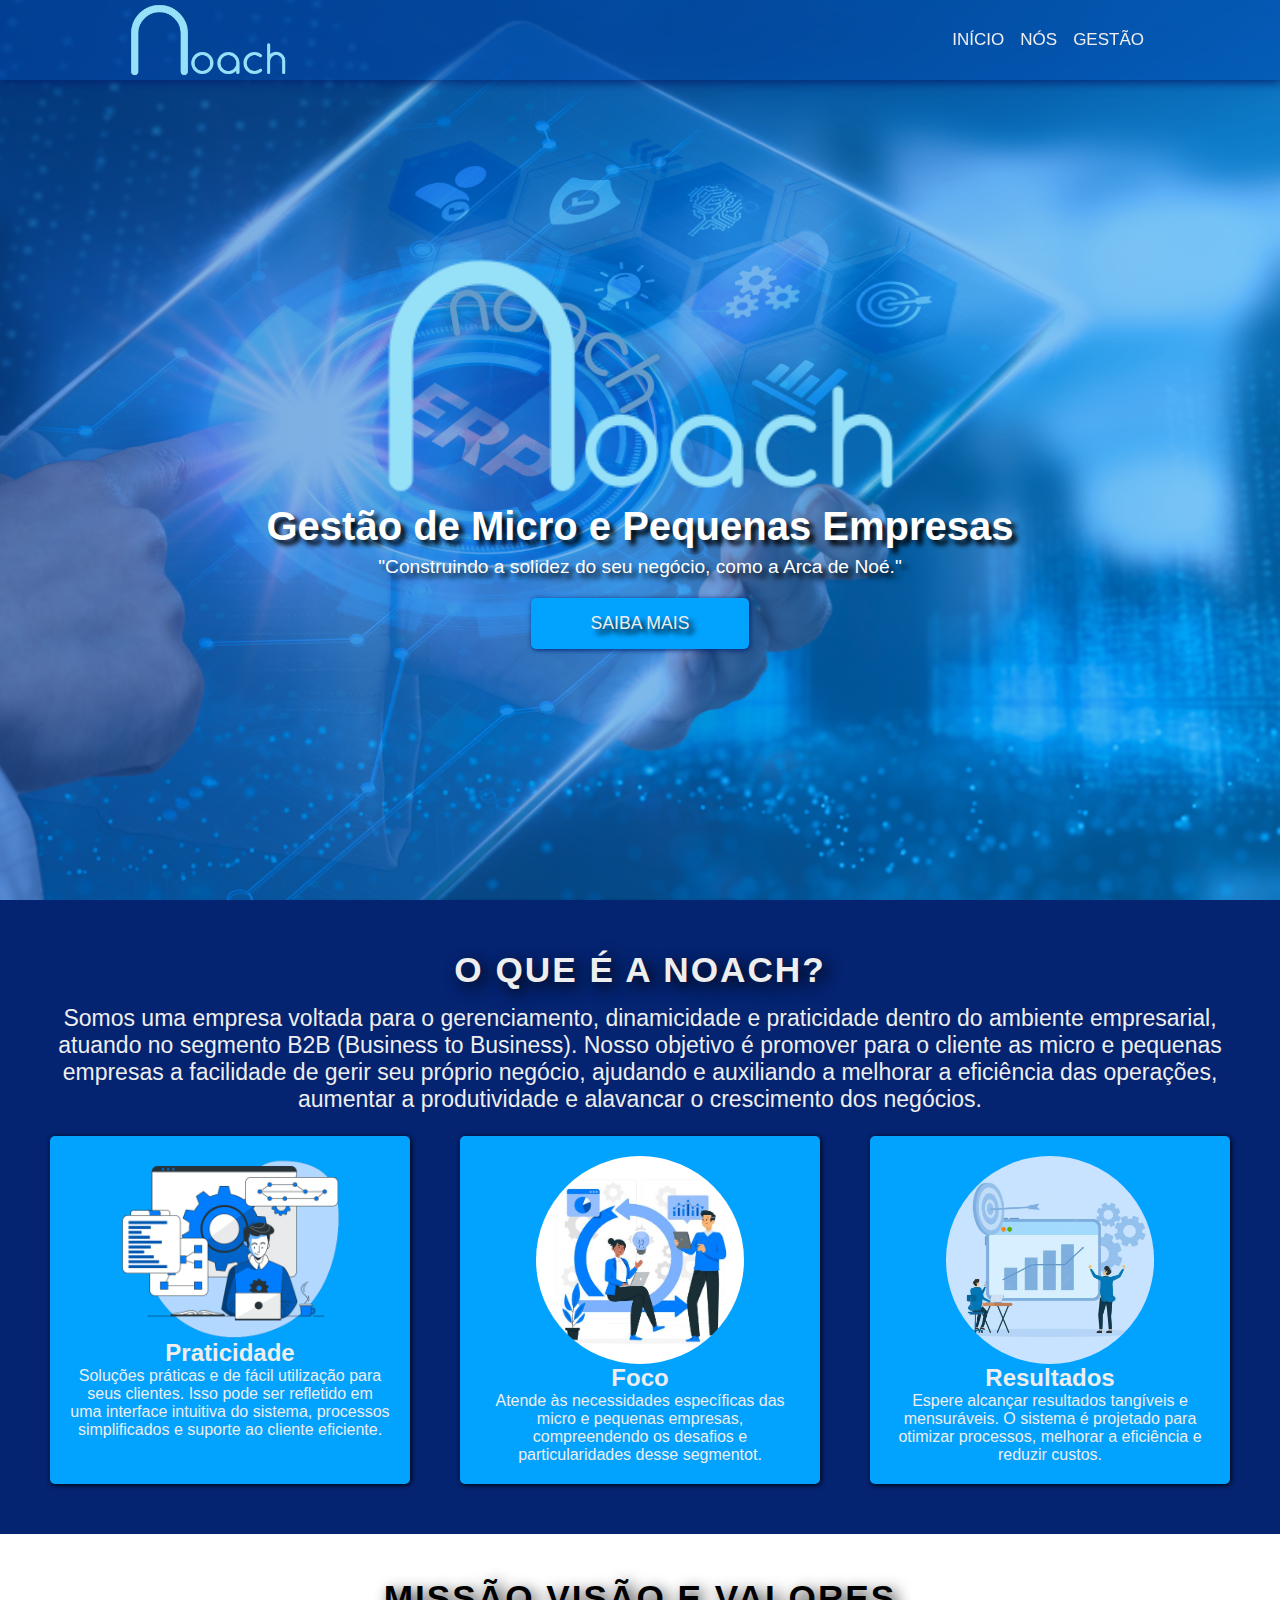
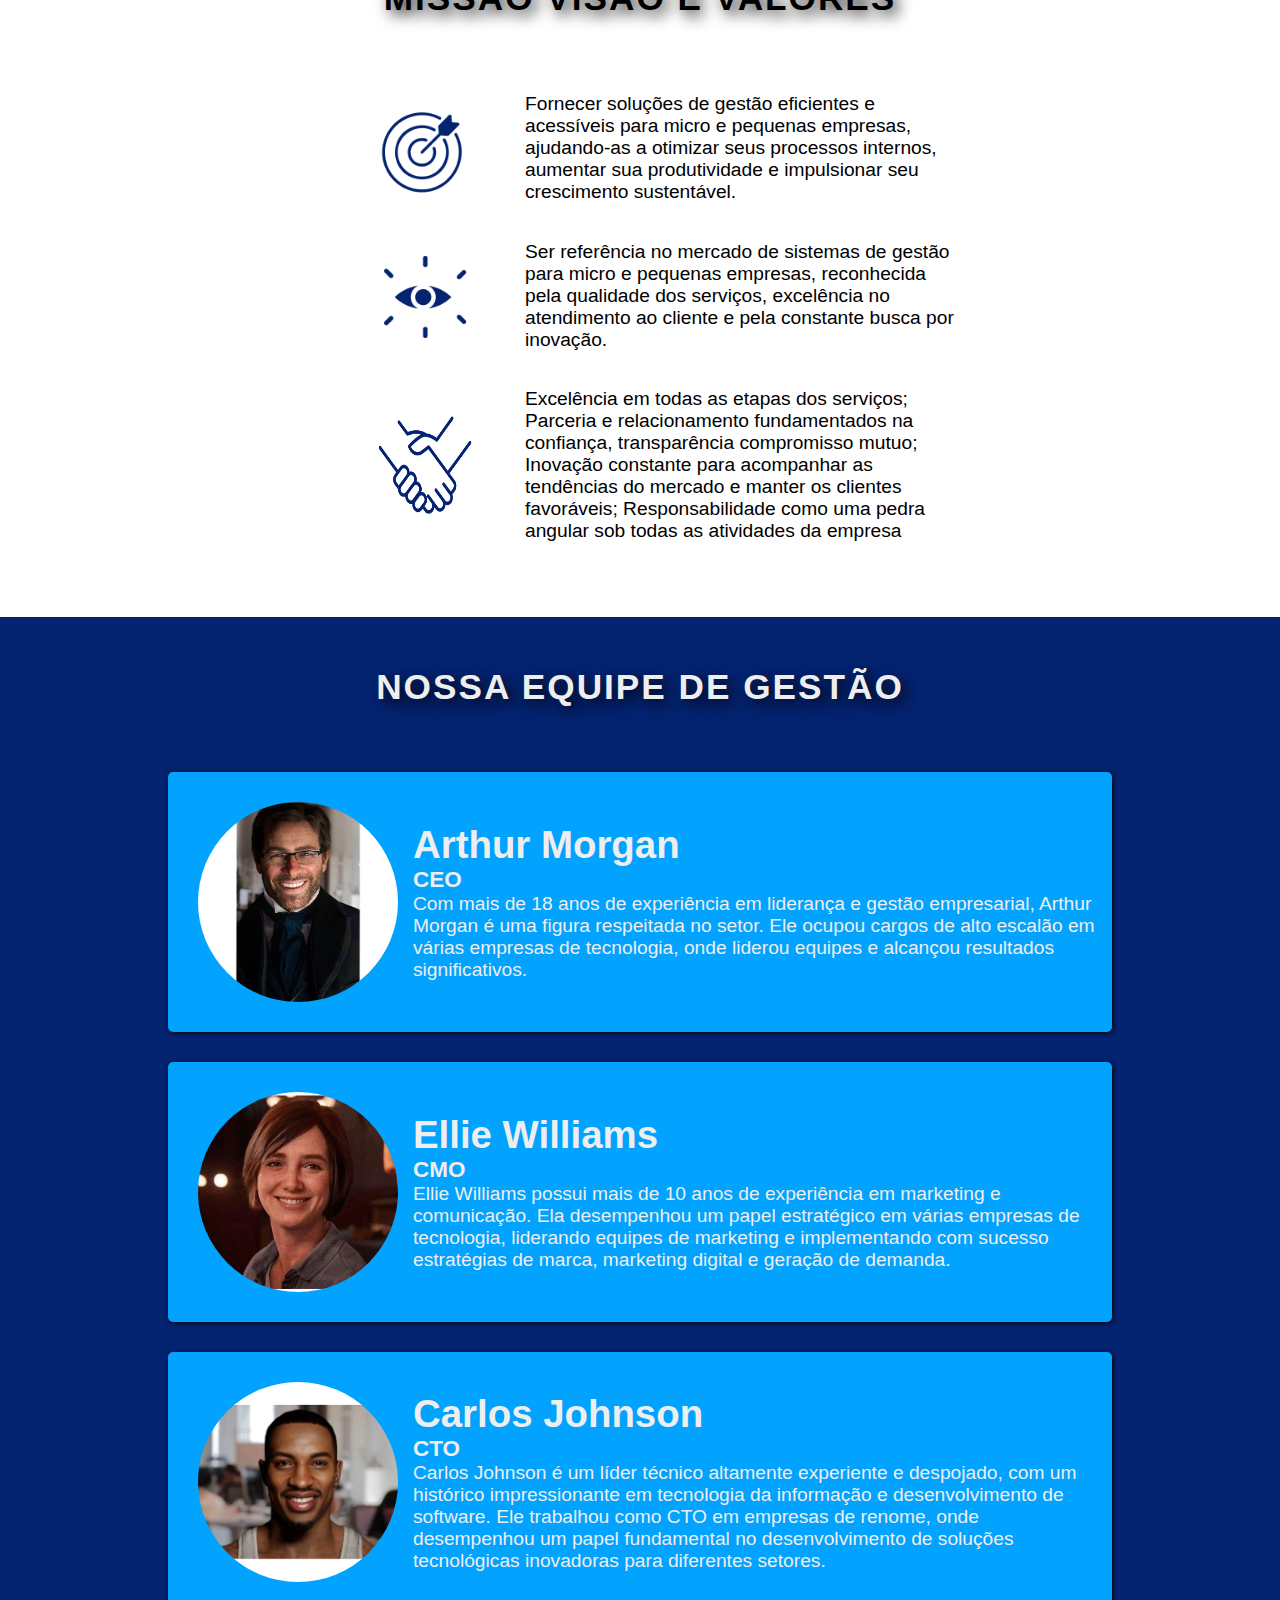
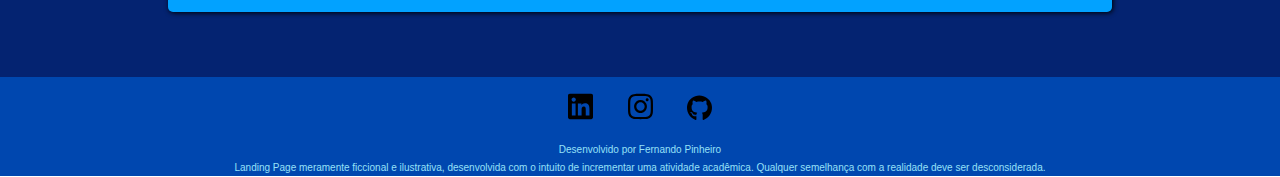
<file: index.html>
<!DOCTYPE html>
<html lang="en">

<head>
    <meta charset="UTF-8">
    <meta name="viewport" content="width=device-width, initial-scale=1.0">
    <link rel="stylesheet" href="css/style.css">
    <link rel="stylesheet" media="screen and (max-width: 768px)" href="css/mobile.css">
    <link rel="shortcut icon" href="img/n-favicon.png" type="image/x-icon" style="width: 50px;">
    <title>Noach</title>
</head>

<body style="font-family: 'Trebuchet MS', 'Lucida Sans Unicode', 'Lucida Grande', 'Lucida Sans', Arial, sans-serif;">
    <nav id="navbar">
        <div id="navbar-container">
            <img src="img/logo-noach.png" alt="" style="width: 10rem; position: relative;
            top: 0; left: 0;" class="logo-noach">
            <!--<h1 class="logo">noach</h1><!---->
            <ul id="navbar-items">
                <li><a href="#showcase">Início</a></li>
                <li><a href="#features">Nós</a></li>
                <li><a href="#testimonials">Gestão</a></li>
            </ul>
        </div>
    </nav>

    <header id="showcase" class="showcase">
        <div id="showcase-container">
            <img src="img/logo-noach.png" alt="">
            <h2>Gestão de Micro e Pequenas Empresas</h2>
            <p>"Construindo a solidez do seu negócio, como a Arca de Noé."</p>
            <a href="saiba-mais.html" class="btn">SAIBA MAIS</a>
        </div>
    </header>

    <section id="features" class="features">
        <div class="headline">O QUE É a noach?</div>
        <p style="font-size: 23px; margin-bottom: 23px; margin-top: -35px;">Somos uma empresa voltada para o gerenciamento, dinamicidade e praticidade dentro do ambiente empresarial, atuando no segmento B2B (Business to Business). Nosso objetivo é promover para o cliente as micro e pequenas empresas a facilidade de gerir seu próprio negócio, ajudando e auxiliando a melhorar a eficiência das operações, aumentar a produtividade e alavancar o crescimento dos negócios.</p>
        <div id="features-container">
            <div class="feature">
                <img src="img/img-1.png" alt="" class="iphone-x" style="width: 15rem;">
                <span class="feature-title">Praticidade</span>
                <p>Soluções práticas e de fácil utilização para seus clientes. Isso pode ser refletido em uma interface intuitiva do sistema, processos simplificados e suporte ao cliente eficiente.
                </p>
            </div>
            <div class="feature">
                <img src="img/img-2.jpg" alt="" style="width: 13rem; border-radius: 50%;">
                <span class="feature-title">Foco</span>
                <p>Atende às necessidades específicas das micro e pequenas empresas, compreendendo os desafios e particularidades desse segmentot.</p>
            </div>
            <div class="feature">
                <img src="img/img-3.png" alt="" style="width: 13rem; border-radius: 50%">
                <span class="feature-title">Resultados</span>
                <p>Espere alcançar resultados tangíveis e mensuráveis. O sistema é projetado para otimizar processos, melhorar a eficiência e reduzir custos.</p>
            </div>
        </div>
    </section>

    <section id="product" >
        <div class="headline" style="margin-top: -6px;">Missão visão e valores</div>
        <div id="product-container">
            
            <div id="items">
                <div class="item">
                    <img src="img/3.png" alt="" style="width: 200px;">
                    <p>Fornecer soluções de gestão eficientes e acessíveis para micro e pequenas empresas, ajudando-as a otimizar seus processos internos, aumentar sua produtividade e impulsionar seu crescimento sustentável.</p>
                </div>
                <div class="item">
                    <img src="img/2.png" alt="" style="width: 200px">
                    <p>Ser referência no mercado de sistemas de gestão para micro e pequenas empresas, reconhecida pela qualidade dos serviços, excelência no atendimento ao cliente e pela constante busca por inovação.
                    </p>
                </div>
                <div class="item">
                    <img src="img/4.png" alt="" style="width: 200px;">
                    <p>Excelência em todas as etapas dos serviços;
                        Parceria e relacionamento fundamentados na confiança, transparência compromisso mutuo;
                        Inovação constante para acompanhar as tendências do mercado e manter os clientes favoráveis;
                        Responsabilidade como uma pedra angular sob todas as atividades da empresa</p>
                </div>
            </div>
        </div>
    </section>

    <div id="testimonials" class="testimonials">
        <div class="headline">Nossa equipe de gestão</div>
        <div id="testimonials-container">
            <div class="testimonial">
                <img src="img/arthur-face.jpg" alt="" class="testimonial-image">
                <div>
                    <h1>Arthur Morgan</h1>
                    <h3>CEO</h3>
                    <p>Com mais de 18 anos de experiência em liderança e gestão empresarial, Arthur Morgan é uma figura respeitada no setor. Ele ocupou cargos de alto escalão em várias empresas de tecnologia, onde liderou equipes e alcançou resultados significativos. 
                    </p>
                </div>
            </div>
            <div class="testimonial">
                <img src="img/ellie-face.jpg" alt="" class="testimonial-image">
                <div>
                <h1>Ellie Williams</h1>
                <h3>CMO</h3>
                    <p>
                        Ellie Williams possui mais de 10 anos de experiência em marketing e comunicação. Ela desempenhou um papel estratégico em várias empresas de tecnologia, liderando equipes de marketing e implementando com sucesso estratégias de marca, marketing digital e geração de demanda.
                </p></div>
            </div>
            <div class="testimonial">
                <img src="img/cj-face.jpg" alt="" class="testimonial-image">
                <div>
                    <h1>Carlos Johnson</h1>
                    <h3>CTO</h3>
                    <p>Carlos Johnson é um líder técnico altamente experiente e despojado, com um histórico impressionante em tecnologia da informação e desenvolvimento de software. Ele trabalhou como CTO em empresas de renome, onde desempenhou um papel fundamental no desenvolvimento de soluções tecnológicas inovadoras para diferentes setores.</p>
                </div>
            </div>
        </div>
    </div>
    </div>
    <footer class="footer">
        <div class="container">
            <div class="links">
                <a href="https://www.linkedin.com/in/fernando-pinheiro-490421276/" target="_blank"
                class="link"><img src="img/icones/linkedin.svg" alt="" style="width: 25px;"></a>
                <a href="https://www.instagram.com/nandpinheiro/" target="_blank"
                class="link"><img src="img/icones/instagram.svg" alt="" style="width: 25px;"></a>
                <a href="https://github.com/nandpinheiro" target="_blank"
                class="link"><img src="img/icones/github.svg" alt="" style="width: 25px;"></a>
                <p class="autoria">Desenvolvido por Fernando Pinheiro</p>
                <p class="obs">Landing Page meramente ficcional e ilustrativa, desenvolvida com o intuito de incrementar uma atividade acadêmica. Qualquer semelhança com a realidade deve ser desconsiderada.</p>
            </div>
        </div>
    </footer>
    
      <script src="https://code.jquery.com/jquery-3.4.1.min.js"
      integrity="sha256-CSXorXvZcTkaix6Yvo6HppcZGetbYMGWSFlBw8HfCJo=" crossorigin="anonymous"></script>
      <!--<script src="js/main.js"></script> -->
      <script src="js/scroll.js"></script>
  <!-- Smooth Scrolling  -->
  
 
</body>

</html>
</file>
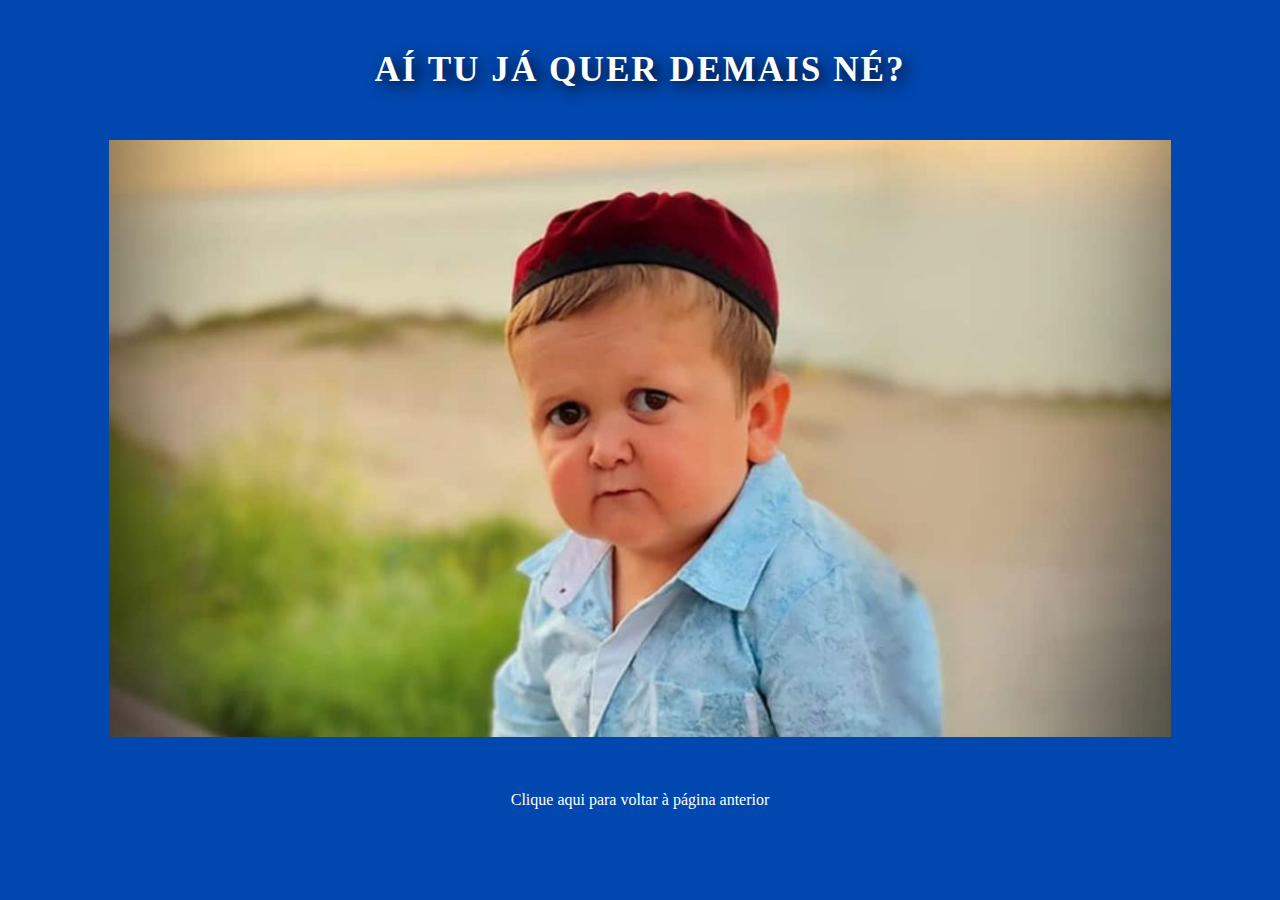
<file: saiba-mais.html>
<!DOCTYPE html>
<html lang="en">
<head>
    <meta charset="UTF-8">
    <meta name="viewport" content="width=device-width, initial-scale=1.0">
    <title>Document</title>
    <link rel="stylesheet" href="css/style.css">
    <link rel="stylesheet" media="screen and (max-width: 768px)" href="css/mobile.css">
    <link rel="shortcut icon" href="img/n-favicon.png" type="image/x-icon" style="width: 50px;">
    <title>noach</title>
</head>
<body style="background-color:rgb(0, 71, 175); 
color: white; text-align: center;" >
    <section id="product" style="text-align: center;" >
        <div class="headline">AÍ TU JÁ QUER DEMAIS NÉ?</div>
        <img src="img/hasbulla.jpg" alt="" style="width: 90%;">
    </section>
    <a href="index.html">
        Clique aqui para voltar à página anterior
    </a>
</body>
</html>
</file>
<file: css/style.css>
:root{
    --azul_clean:#96e1f8; 
    --azul_sky:#02a2ff; 
    --azul_sea:#0047af; 
    --azul_strong:#042371; 
    --orange: #e09d00c2;
}
* {
    box-sizing: border-box;
    padding: 0;
    margin: 0;
}

body {
    font-family: Georgia, 'Times New Roman', Times, serif;

}

a {
    text-decoration: none;
    color: inherit;
}

.btn {
    margin-top: 13px;
    display: inline-block;
    padding: 15px 60px;
    font-size: 1.1rem;
    text-transform: uppercase;
    background: var(--azul_sky);
    color: #eee;
    border-radius: 5px;
    transition: 0.5s;
    box-shadow: 1px 1px 5px var(--azul_strong);
}

.btn:hover {
    cursor: pointer;
    background: var(--azul_sea);
}

.headline {
    font-size: 2.2rem;
    text-transform: uppercase;
    font-weight: bold;
    text-align: center;
    padding-bottom: 50px;
    letter-spacing: 2px;
    text-shadow: 5px 5px 15px black;
}

/* Navbar */
#navbar {
    width: 100%;
    background: var(--azul_sea);
    background-color:rgb(0, 71, 175, 0.5); 
    ;
    color: #eee;
    height: 80px;
    position: fixed;
    box-shadow: 2px 2px 10px var(--azul_strong);
}

#navbar-container {
    width: 80%;
    height: 100%;
    margin: auto;
    display: flex;
    justify-content: space-between;
    align-items: center;
}
.logo {
    font-size: 2rem;
}

#navbar-items {
    font-size: 17px;
    display: flex;
    list-style: none;
    text-transform: uppercase;
    font-family: Verdana, Geneva, Tahoma, sans-serif;
}

#navbar-items li {
    padding: 8px;
}

/* Showcase */
#showcase {
    text-shadow: 5px 5px 5px black;
    height: 100vh;
    display: flex;
    justify-content: center;
    align-items: center;
    color: white;
    background: url('/img/bg-img-header.png') no-repeat center center/cover;
    /* Overlay */
    background-blend-mode: color;
}
#showcase img{
    width: 70%;
}

#showcase-container {
    text-align: center;
}

#showcase-container h2 {
    font-size: 2.5rem;
}

#showcase-container p {
    font-size: 1.2rem;
    padding: 7px 0;
}

/* Clients */
#clients {
    width: 100%;
    background: #eee;
    color: #111;
    padding: 50px;
}

#clients-container {
    display: grid;
    grid-template-columns: repeat(4, 1fr);
    justify-items: center;
    padding: 15px;
}

.client {
    display: inline-block;
    width: 25%;
}

/* About */
#features {
    width: 100%;
    background: var(--azul_strong);
    color: #eee;
    padding: 50px;
    text-align: center;
    
}

#features-container {
    width: 100%;
    margin: auto;
    display: grid;
    grid-template-columns: repeat(3, 1fr);
    grid-column-gap: 50px;
}

.feature {
    align-items: center;
    display: flex;
    flex-direction: column;
    background: var( --azul_sky);
    padding: 20px;
    border-radius: 5px;
    transition: 0.5s;
    box-shadow: 1px 1px 5px black;
}
.feature:hover{
    background-color: var(--azul_clean);
    margin-top: -5px;
    color: var(--azul_strong);
    font-weight: 1000;
}

.feature-title {
    font-size: 1.5rem;
    font-weight: bold;
}

/* Product */
#product {
    width: 100%;
    padding: 50px;
}

#product-container {
    display: flex;
    justify-content: center;
    align-items: center;
}

#items {
    width: 650px;
}

#items .item {
    display: flex;
    padding: 10px;
    margin: 15px 0;
    font-size: 1.2rem;
}

/* Testimonials */
.testimonial {
    display: flex;
    align-items: center;
    font-size: 1.2rem;
    background: var(--azul_sky);
    padding: 15px;
    margin: 15px 0;
    border-radius: 5px;
    transition: 0.7s;
    box-shadow: 1px 1px 5px black;
}

#testimonials {
    width: 100%;
    background: var(--azul_strong);
    color: #eee;
    padding: 50px;
}

#testimonials-container {
    width: 80%;
    margin: auto;
    display: flex;
    align-items: center;
    flex-direction: column;
}

.testimonial .testimonial-image {
    height: 200px;
    width: auto;
    border-radius: 508%;
    margin: 15px;
}
.testimonial:hover{
    background-color: var(--azul_clean);
    margin-top: -5px;
    color: var(--azul_strong);
    font-weight: 1000;
    font-size: 20px;
    padding: 25px;
}

/* Gallery */
#gallery {
    width: 90%;
    margin: auto;
    padding: 50px;
}

#gallery-container {
    display: grid;
    grid-template-columns: repeat(3, 1fr);
    grid-gap: 30px;
    justify-items: center;
}

.gallery-image {
    display: inline-block;
    width: 540px;
    height: 360px;
    border-radius: 5px;
}

/* Footer */
.footer{
    background-color: var(--azul_sea);
    text-align: center;
}
.footer p{
    padding: 3px;
    font-size: 10px;
    color: var(--azul_clean);
    font-weight: 2;
    margin: 1px;
    margin-top: 1px;
}
.footer img{
    margin: 15px;
}
</file>
<file: css/mobile.css>
#navbar {
    height: 110px;
}
#navbar .logo-noach


#navbar-container {
    flex-direction: column;
    padding: 20px 0;
}

#navbar-items {
    flex-direction: column;
    text-align: center;
    width: 100%;
}

#navbar-items li:nth-child(2) {
    border-top: 1px solid #333;
    border-bottom: 1px solid #333;
}

/* Showcase */
#showcase-container {
    padding: 40px;
}

/* Clients */
#clients-container {
    grid-template-columns: repeat(2, 1fr);
}

.client {
    width: 50%;
}

/* Features */
#features-container {
    grid-template-columns: 1fr;
    text-align: center;
}
.feature img{
    text-align: center;
    margin: auto;
}

#features-container .feature:nth-child(2) {
    margin: 15px 0;
}

/* Product */
#product-container {
    flex-direction: column;
}

#items {
    width: 90%;
}

.item {
    flex-direction: column;
    align-items: center;
    text-align: center;
}

/* Testimonials */
.testimonial {
    flex-direction: column;
    text-align: center;
}

/* Gallery */

#gallery-container {
    grid-template-columns: 1fr;
}

.gallery-image {
    width: 100%;
}
</file>
